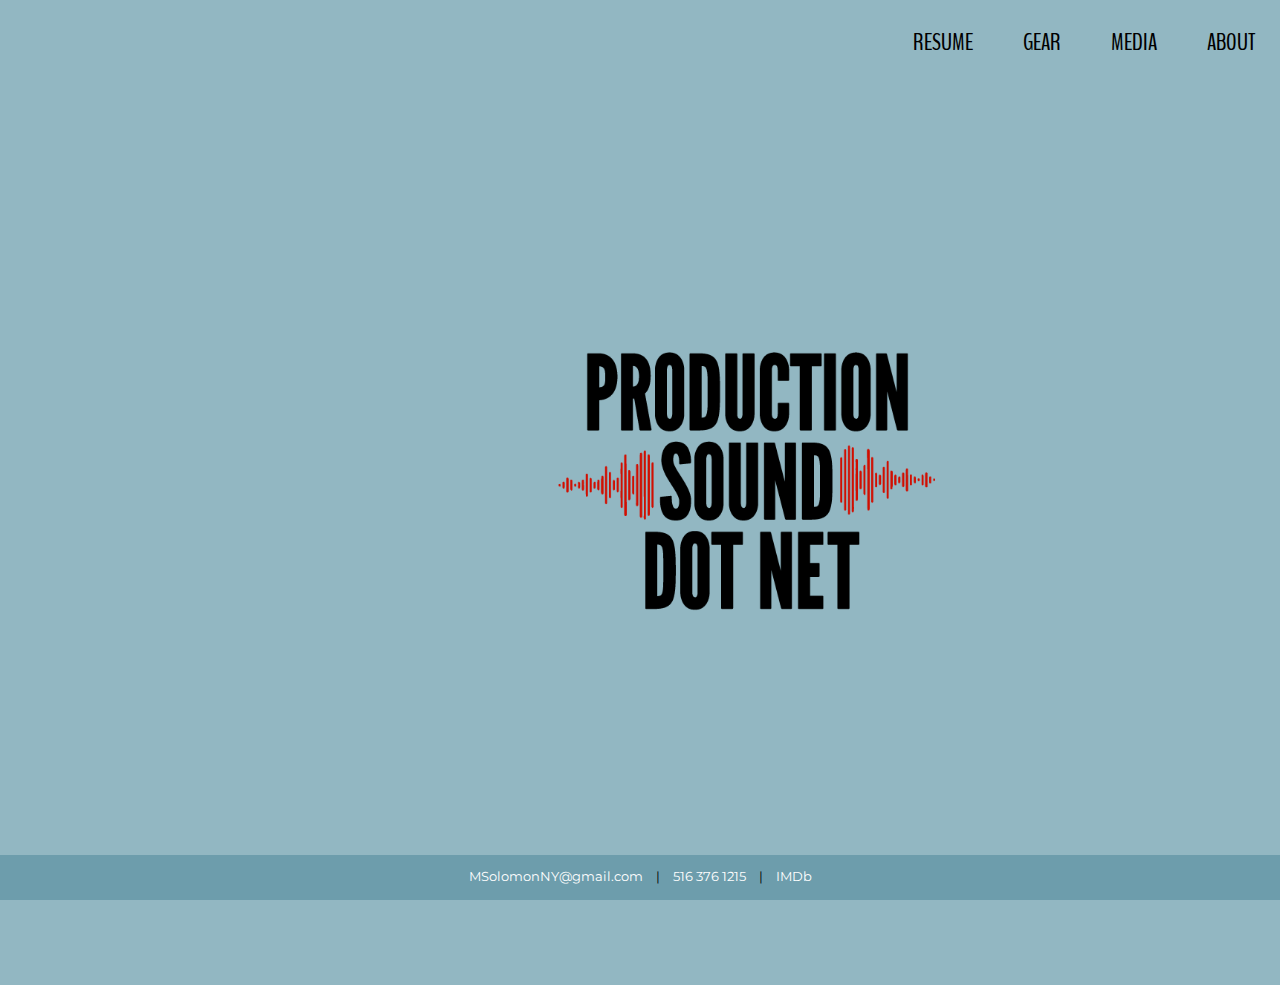
<file: index.html>
<html lang="en">
    <head>
        <meta charset="UTF-8">
        <meta name="viewport" content="width=device-width, initial-scale=1.0">
        <meta name="description" 
content="Sound Recordist serving NYC and beyond since 2008. Experienced in all genres from Documentary to Reality, Narrative to VR.">
        <meta property="og:title" content="Michael Solomon: NYC Sound Recordist" />
        <meta property="og:image" content="http://www.productionsound.net/images/PSDN_Logothumb-01.png" />
        <title>Michael Solomon: NYC Sound Recordist</title>
        <link href="../css/normalize.css" rel="stylesheet" />
        <link href="css/main.css" rel="stylesheet">
        <link href="https://fonts.googleapis.com/css2?family=BenchNine:wght@300;400;700&family=Montserrat&family=Open+Sans:wght@600&display=swap" rel="stylesheet">


      </head>
    <body>
        <header>
            <!-- <a href="../index.html" class="headerlogo"><img src="../images/PSDN_Logo.svg" height="80"></a> -->
            <nav class="active">
              <ul class="navul">
                <li><a class="navli" href="pages/resume.html">RESUME</a></li>  
                <li><a class="navli" href="pages/gear.html">GEAR</a></li>
                <li><a class="navli" href="pages/media.html">MEDIA</a></li>
                <li><a class="navli" href="pages/about.html">ABOUT</a></li>
              </ul>
            </nav>
              <div class="menumobileicon">
                <div class="container" onclick="myFunction(this)">
                  <div class="bar1"></div>
                  <div class="bar2"></div>
                  <div class="bar3"></div>
                </div>
              </div>
          </header>
          <div class="mainwrapper">
            <img class="mainlogo" src="images/PSDN_LogoMS_2-01.png">
        </div>
        <img class="mainlogoname" src="images/PSDN_LogoName.png">
    <footer>
        <a href="mailto:msolomonny@gmail.com">MSolomonNY@gmail.com</a>  |  
        <a href="tel:5163761215">516 376 1215</a>  |  
        <a href="https://www.imdb.com/name/nm3046076/">IMDb</a>
        </ul>
    </footer>
    <!--JS for mobile menu animation-->
    <script src="https://code.jquery.com/jquery-3.5.1.js"></script>
    <script type="text/javascript">
      $(document).ready(function(){
        $('.menumobileicon').click(function(){
          $('nav').toggleClass('active')
        })
      })
    </script>
    <script>
      function myFunction(x) {
        x.classList.toggle("change");
      }
      </script>
    </body>
</html>
</file>
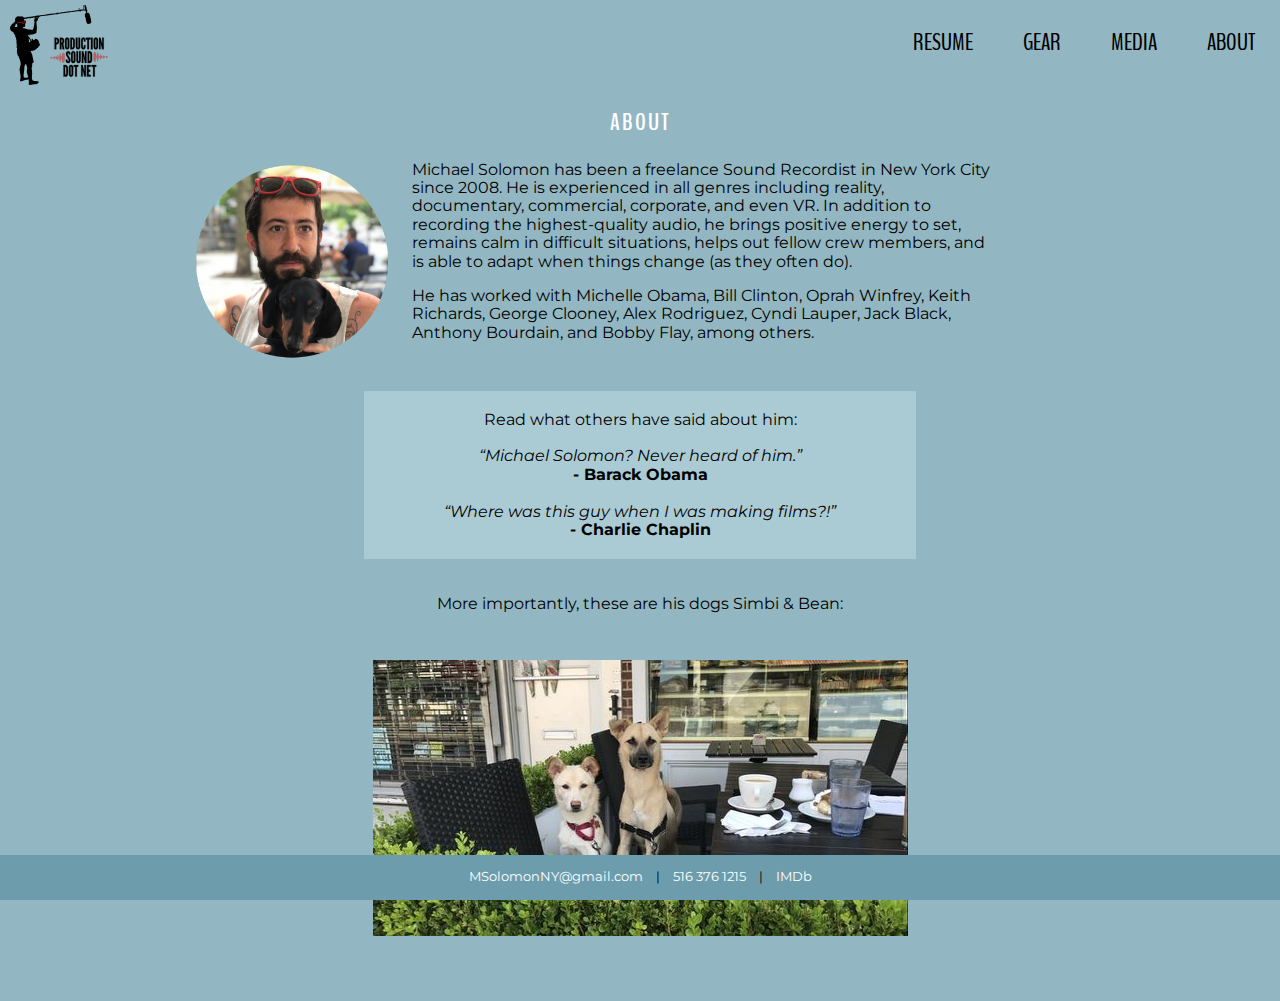
<file: pages/about.html>
<html lang="en">
    <head>
        <meta charset="UTF-8">
        <meta name="viewport" content="width=device-width, initial-scale=1.0">
        <title>Michael Solomon: NYC Sound Recordist</title>
        <link href="../css/normalize.css" rel="stylesheet" />
        <link href="../css/main.css" rel="stylesheet">
    <link href="https://fonts.googleapis.com/css2?family=BenchNine:wght@300;400;700&family=Montserrat&family=Open+Sans:wght@600&display=swap" rel="stylesheet">
      </head>
    <body>
      <header>
        <a href="../index.html" class="headerlogo"><img src="../images/PSDN_Logo.svg" height="80"></a>
        <nav class="active">
          <ul class="navul">
            <li><a class="navli" href="resume.html">RESUME</a></li>  
            <li><a class="navli" href="gear.html">GEAR</a></li>
            <li><a class="navli" href="media.html">MEDIA</a></li>
            <li><a class="navli" href="about.html">ABOUT</a></li>
          </ul>
        </nav>
          <div class="menumobileicon">
            <div class="container" onclick="myFunction(this)">
              <div class="bar1"></div>
              <div class="bar2"></div>
              <div class="bar3"></div>
            </div>
          </div>
      </header>
      <h3>ABOUT</h3>
      <div class="aboutwrapper">
        <img class="headshot" src="../images/ms/headshot-01.png" alt="photo of Michael Solomon">
          <p class="bio">Michael Solomon has been a freelance Sound Recordist in New York City since 2008. He is experienced in all genres including reality, documentary, commercial, corporate, and even VR. In addition to recording the highest-quality audio, he brings positive energy to set, remains calm in difficult situations, helps out fellow crew members, and is able to adapt when things change (as they often do).</p> 
          <p id="floatclear" class="bio">He has worked with Michelle Obama, Bill Clinton, Oprah Winfrey, Keith Richards, George Clooney, Alex Rodriguez, Cyndi Lauper, Jack Black, Anthony Bourdain, and Bobby Flay, among others.</p>
          </div>
          <p class="aboutquotes">Read what others have said about him:<br><br>
            <i><q>Michael Solomon? Never heard of him.</q> </i><br> 
            <strong>- Barack Obama</strong>
              <br><br>

            <i><q>Where was this guy when I was making films?!</q></i><br>
            <strong> - Charlie Chaplin</strong>
          </p>

          <p class="bio__dogs">More importantly, these are his dogs Simbi & Bean:</p>
          <img class="dogs" src="../images/img-0751.jpg" alt="Picture of Bean and Simbi">
        <footer>
          <a href="mailto:msolomonny@gmail.com">MSolomonNY@gmail.com</a>  |  
          <a href="tel:5163761215">516 376 1215</a>  |  
          <a href="https://www.imdb.com/name/nm3046076/">IMDb</a>
          </ul>
      </footer>
       <!--JS for mobile menu animation-->
    <script src="https://code.jquery.com/jquery-3.5.1.js"></script>
    <script type="text/javascript">
      $(document).ready(function(){
        $('.menumobileicon').click(function(){
          $('nav').toggleClass('active')
        })
      })
    </script>
    <script>
      function myFunction(x) {
        x.classList.toggle("change");
      }
      </script>
    </body>
</html>
</file>
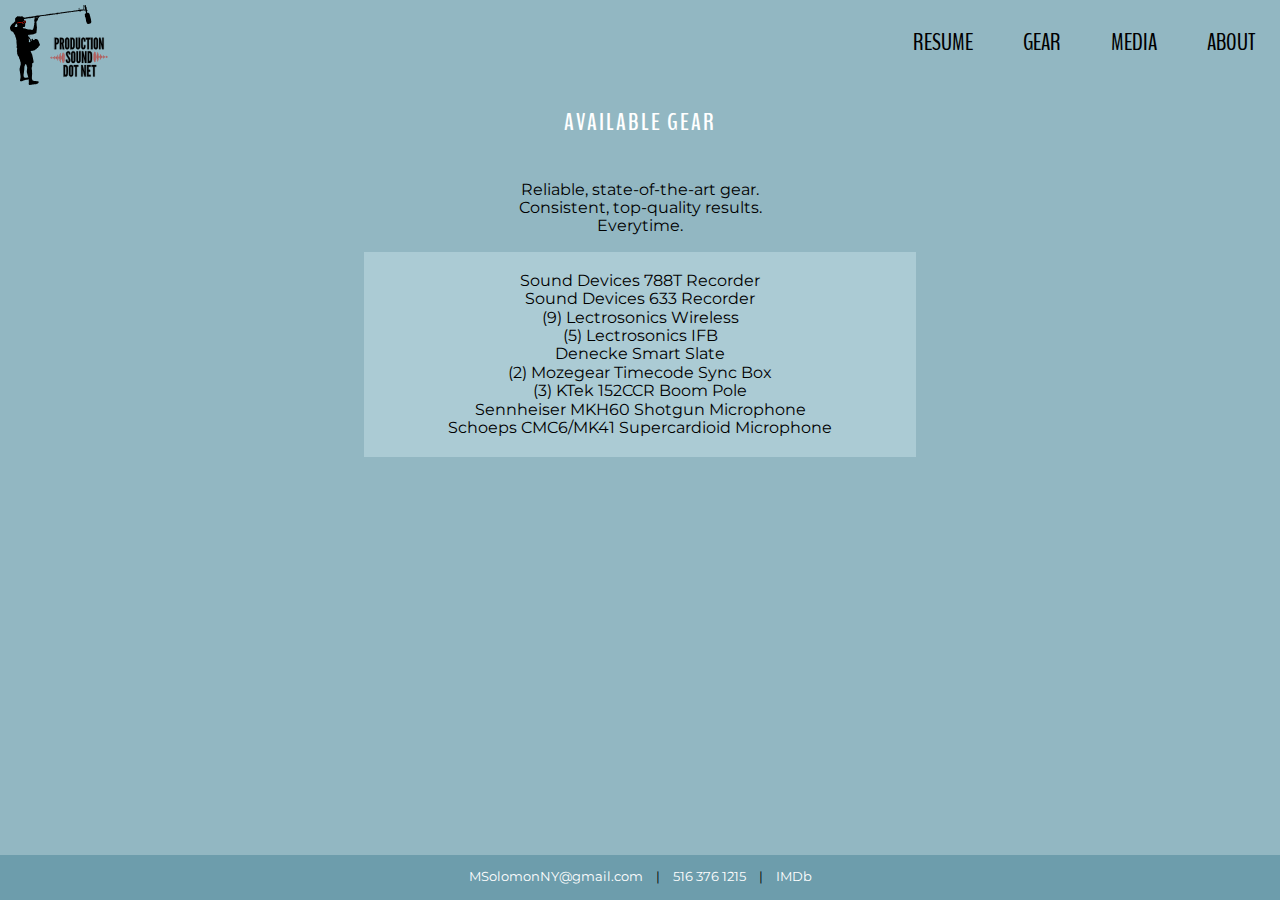
<file: pages/gear.html>
<html lang="en">
    <head>
        <meta charset="UTF-8">
        <meta name="viewport" content="width=device-width, initial-scale=1.0">
        <title>Michael Solomon: NYC Sound Recordist</title>
        <link href="../css/normalize.css" rel="stylesheet" />
        <link href="../css/main.css" rel="stylesheet">
    <link href="https://fonts.googleapis.com/css2?family=BenchNine:wght@300;400;700&family=Montserrat&family=Open+Sans:wght@600&display=swap" rel="stylesheet">
      </head>
    <body>
      <header>
        <a href="../index.html" class="headerlogo"><img src="../images/PSDN_Logo.svg" height="80"></a>
        <nav class="active">
          <ul class="navul">
            <li><a class="navli" href="resume.html">RESUME</a></li>  
            <li><a class="navli" href="gear.html">GEAR</a></li>
            <li><a class="navli" href="media.html">MEDIA</a></li>
            <li><a class="navli" href="about.html">ABOUT</a></li>
          </ul>
        </nav>
          <div class="menumobileicon">
            <div class="container" onclick="myFunction(this)">
              <div class="bar1"></div>
              <div class="bar2"></div>
              <div class="bar3"></div>
            </div>
          </div>
      </header>

      <h3>AVAILABLE GEAR</h3>
      <p class="gearblurb">Reliable, state-of-the-art gear. <br>Consistent, top-quality results. <br>
      Everytime.</p>

      <ul class="gearlist">
        <li>Sound Devices 788T Recorder </li>
        <li>Sound Devices 633 Recorder</li>
        <li>(9) Lectrosonics Wireless</li>
        <li>(5) Lectrosonics IFB</li>
        <li>Denecke Smart Slate</li>
        <li>(2) Mozegear Timecode Sync Box </li>
        <li>(3) KTek 152CCR Boom Pole</li>
        <li>Sennheiser MKH60 Shotgun Microphone</li>
        <li>Schoeps CMC6/MK41 Supercardioid Microphone</li>
      </ul>
      
      <footer>
        <a href="mailto:msolomonny@gmail.com">MSolomonNY@gmail.com</a>  |  
        <a href="tel:5163761215">516 376 1215</a>  |  
        <a href="https://www.imdb.com/name/nm3046076/">IMDb</a>
        </ul>
    </footer>

    <!--JS for mobile menu animation-->
    <script src="https://code.jquery.com/jquery-3.5.1.js"></script>
    <script type="text/javascript">
      $(document).ready(function(){
        $('.menumobileicon').click(function(){
          $('nav').toggleClass('active')
        })
      })
    </script>
    <script>
      function myFunction(x) {
        x.classList.toggle("change");
      }
      </script>
    </body>
</html>
</file>
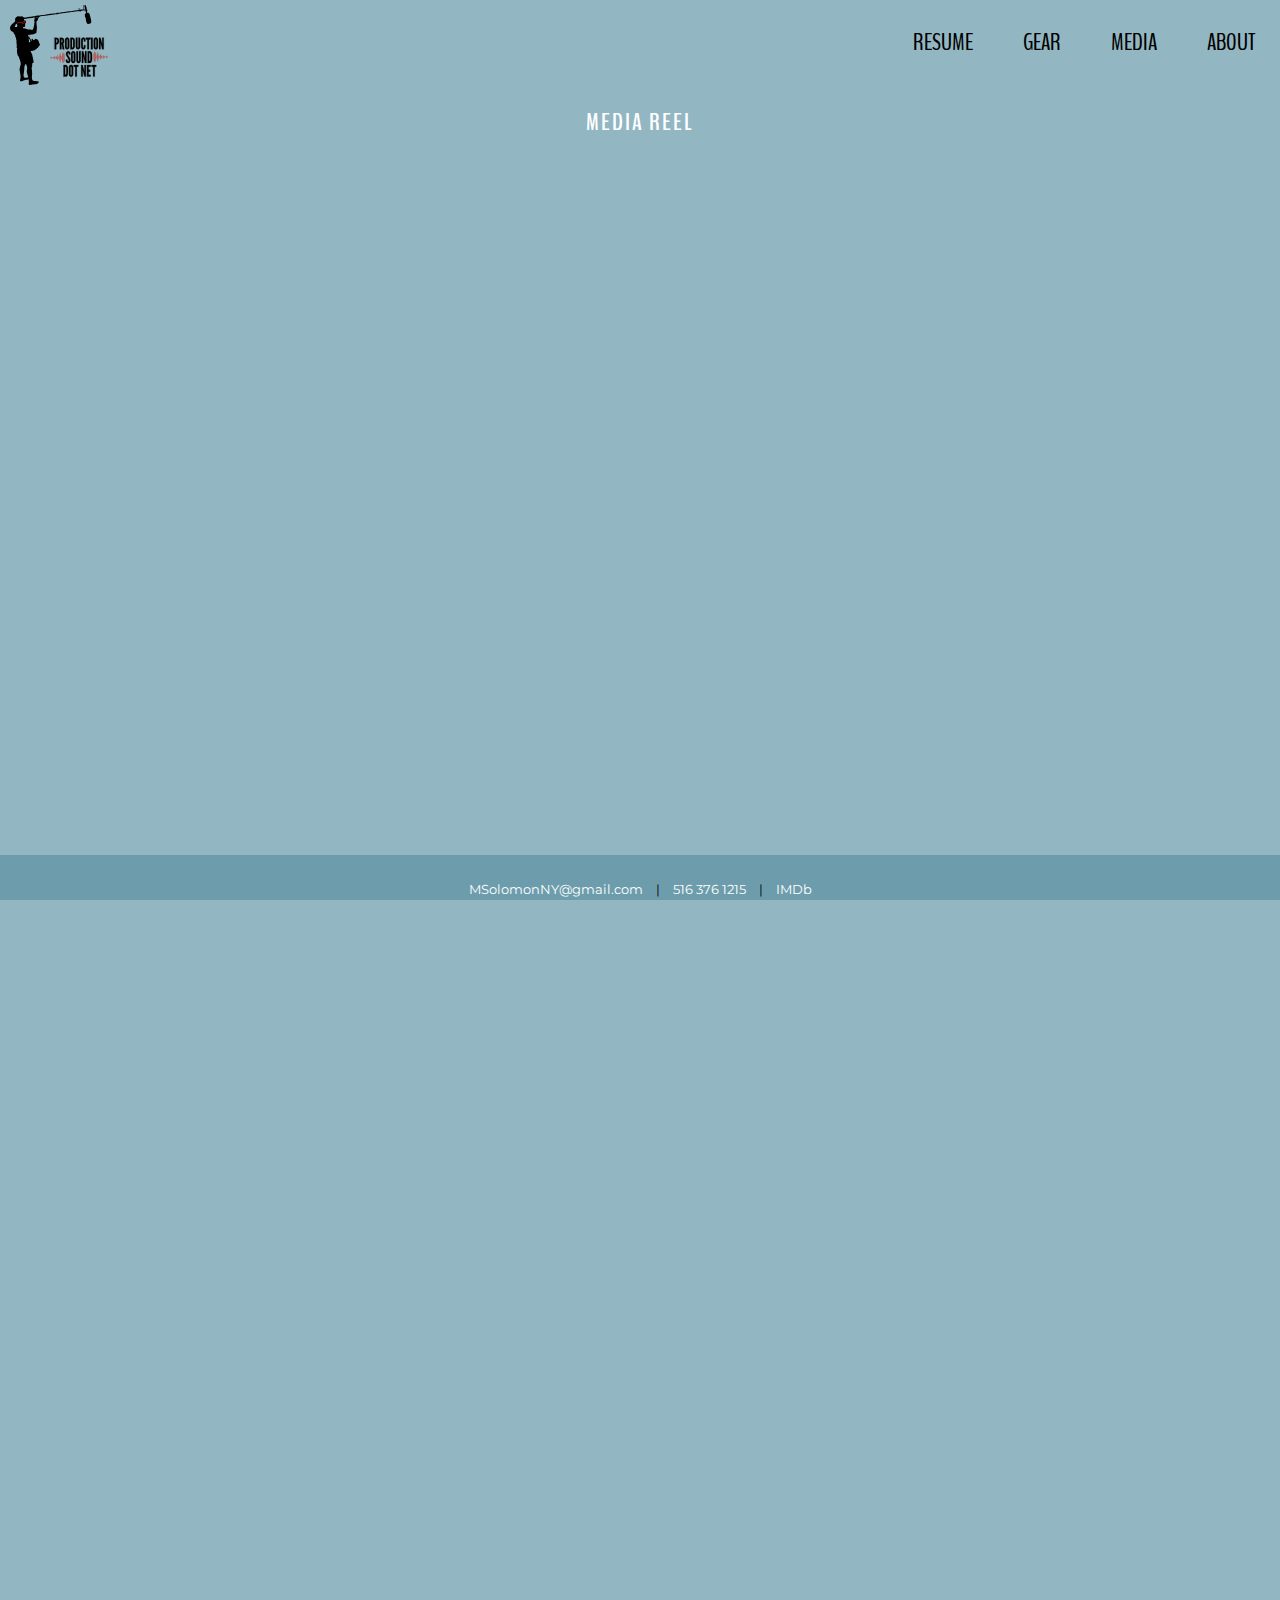
<file: pages/media.html>
<html lang="en">
    <head>
        <meta charset="UTF-8">
        <meta name="viewport" content="width=device-width, initial-scale=1.0">
        <title>Michael Solomon: NYC Sound Recordist</title>
        <link href="../css/normalize.css" rel="stylesheet" />
        <link href="../css/main.css" rel="stylesheet">
    <link href="https://fonts.googleapis.com/css2?family=BenchNine:wght@300;400;700&family=Montserrat&family=Open+Sans:wght@600&display=swap" rel="stylesheet">
      </head>
    <body>
      <header>
        <a href="../index.html" class="headerlogo"><img src="../images/PSDN_Logo.svg" height="80"></a>
        <nav class="active">
          <ul class="navul">
            <li><a class="navli" href="resume.html">RESUME</a></li>  
            <li><a class="navli" href="gear.html">GEAR</a></li>
            <li><a class="navli" href="media.html">MEDIA</a></li>
            <li><a class="navli" href="about.html">ABOUT</a></li>
          </ul>
        </nav>
          <div class="menumobileicon">
            <div class="container" onclick="myFunction(this)">
              <div class="bar1"></div>
              <div class="bar2"></div>
              <div class="bar3"></div>
            </div>
          </div>
      </header>

      <article>
        <h3>MEDIA REEL</h3>

        <!--LINKED IN-->
        <iframe src="https://player.vimeo.com/video/430840799" width="640" height="360" frameborder="0" allow="autoplay; fullscreen" allowfullscreen></iframe>

        <!--Oprah's Next Chapter-->
        <iframe src="https://player.vimeo.com/video/84927962" width="640" height="360" frameborder="0" allow="autoplay; fullscreen" allowfullscreen></iframe>

        <!--Indigo-->
        <iframe src="https://player.vimeo.com/video/430840661" width="640" height="361" frameborder="0" allow="autoplay; fullscreen" allowfullscreen></iframe>

        <!--Jimmy Fallon-->
        <iframe title="vimeo-player" src="https://player.vimeo.com/video/430843079" width="640" height="359" frameborder="0" allowfullscreen></iframe>

         <!--Listerine-->
        <iframe src="https://player.vimeo.com/video/430840262" width="640" height="360" frameborder="0" allow="autoplay; fullscreen" allowfullscreen></iframe>

         <!--Brian Cranston-->
        <iframe title="vimeo-player" src="https://player.vimeo.com/video/431061306" width="640" height="359" frameborder="0" allowfullscreen></iframe>

         <!--Jimmy Buffet-->
        <iframe src="https://player.vimeo.com/video/294423313" width="640" height="360" frameborder="0" allow="autoplay; fullscreen" allowfullscreen></iframe>

         <!--Esquire-->
        <iframe src="https://player.vimeo.com/video/113172137" width="640" height="360" frameborder="0" allow="autoplay; fullscreen" allowfullscreen></iframe>

         <!--Miley Cyrus-->
        <iframe src="https://player.vimeo.com/video/113170623" width="640" height="360" frameborder="0" allow="autoplay; fullscreen" allowfullscreen></iframe>

         <!--Million Dollar Critic-->
        <iframe src="https://player.vimeo.com/video/111907710" width="640" height="360" frameborder="0" allow="autoplay; fullscreen" allowfullscreen></iframe>

         <!--30 years of work-->
        <iframe src="https://player.vimeo.com/video/111907378" width="640" height="360" frameborder="0" allow="autoplay; fullscreen" allowfullscreen></iframe>

         <!--Lord and Taylor-->
        <iframe src="https://player.vimeo.com/video/111904515" width="640" height="360" frameborder="0" allow="autoplay; fullscreen" allowfullscreen></iframe>

         <!--Years of Living Dangerously-->
        <iframe src="https://player.vimeo.com/video/84926389" width="640" height="360" frameborder="0" allow="autoplay; fullscreen" allowfullscreen></iframe>

         <!--Cyndi Lauper-->
        <iframe src="https://player.vimeo.com/video/84976027" width="640" height="360" frameborder="0" allow="autoplay; fullscreen" allowfullscreen></iframe>

         <!--Impractical Jokers-->
        <iframe src="https://player.vimeo.com/video/84974294" width="640" height="427" frameborder="0" allow="autoplay; fullscreen" allowfullscreen></iframe>


      </article>
      
      <footer>
        <p><a href="mailto:msolomonny@gmail.com">MSolomonNY@gmail.com</a>  |  
        <a href="tel:5163761215">516 376 1215</a>  |  
        <a href="https://www.imdb.com/name/nm3046076/">IMDb</a></p>
        </ul>
    </footer>
    <!--JS for mobile menu animation-->
    <script src="https://code.jquery.com/jquery-3.5.1.js"></script>
    <script type="text/javascript">
      $(document).ready(function(){
        $('.menumobileicon').click(function(){
          $('nav').toggleClass('active')
        })
      })
    </script>
    <script>
      function myFunction(x) {
        x.classList.toggle("change");
      }
      </script>
    </body>
</html>
</file>
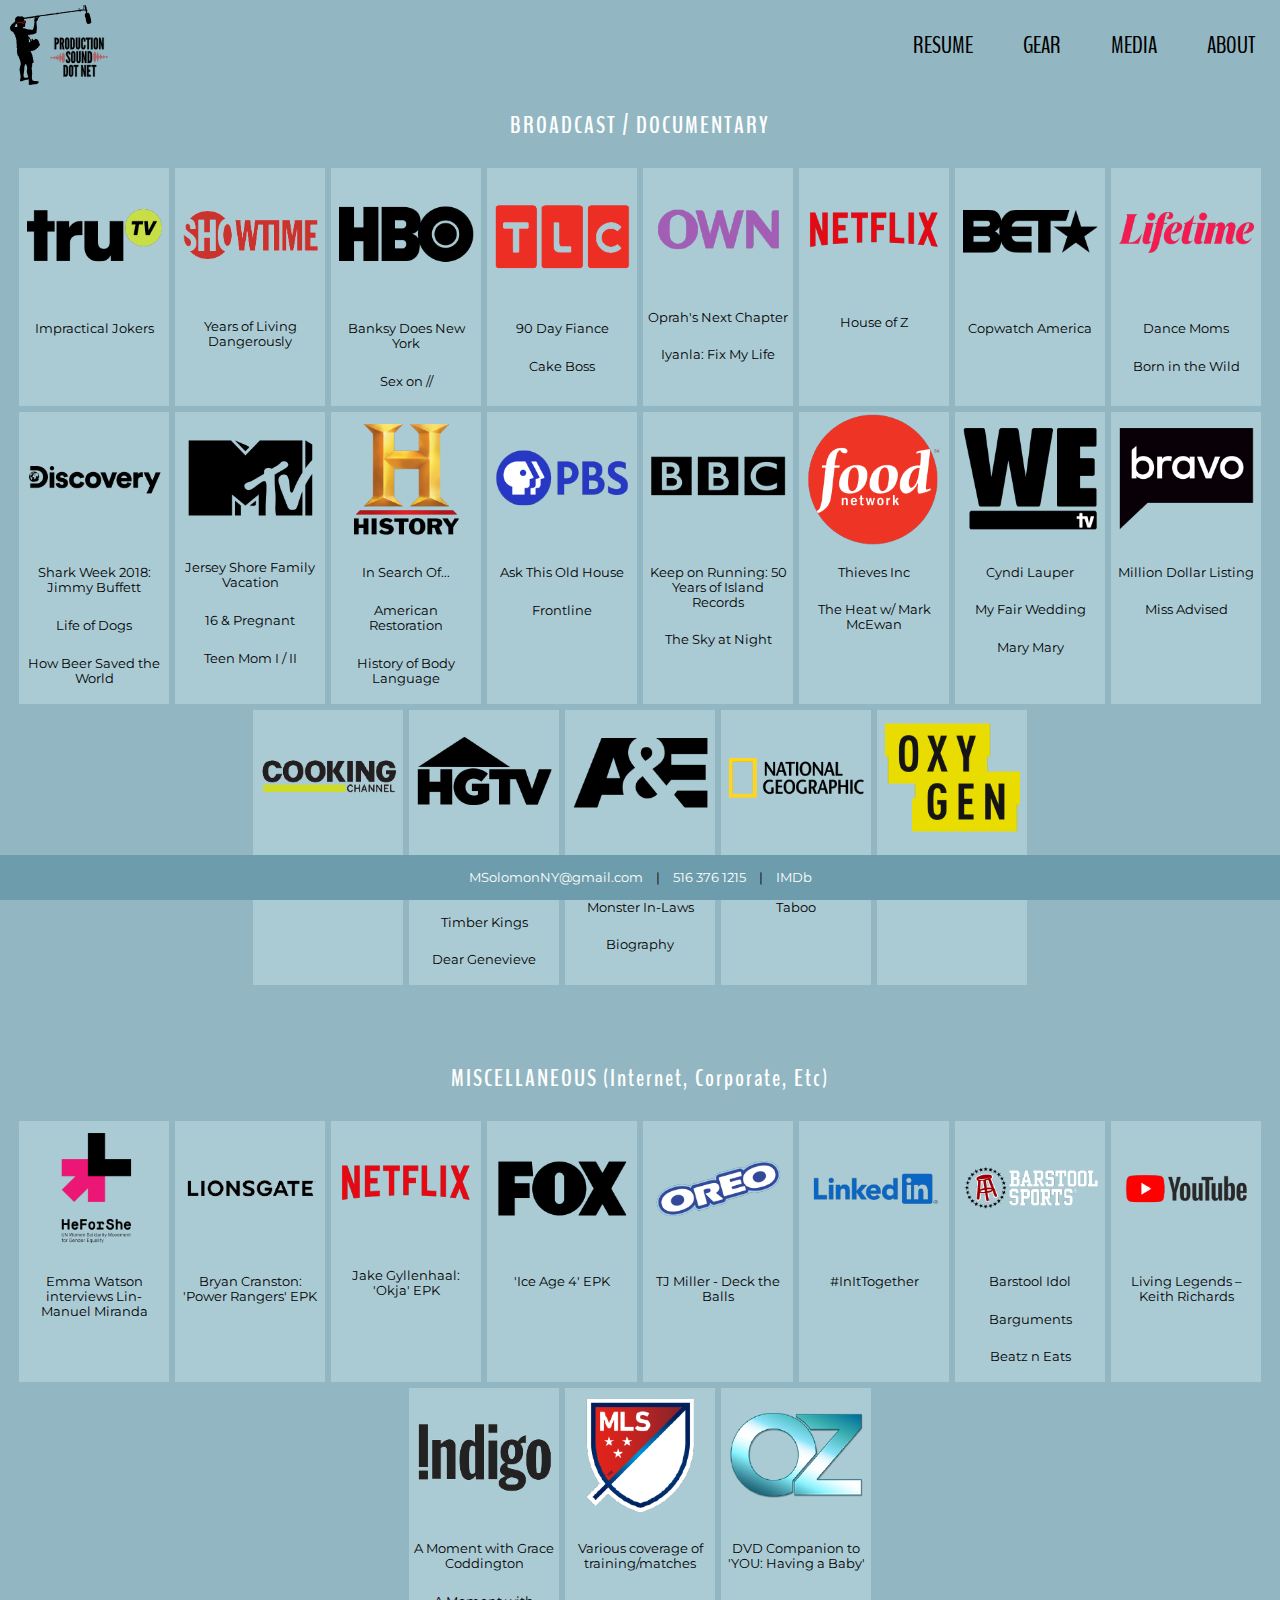
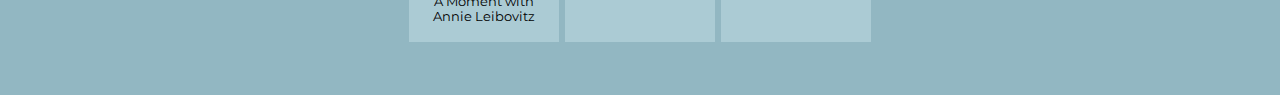
<file: pages/resume.html>
<html lang="en">
  <head>
    <meta charset="UTF-8">
    <meta name="viewport" content="width=device-width, initial-scale=1.0">
    <title>Michael Solomon: NYC Sound Recordist</title>
    <link href="../css/main.css" rel="stylesheet">
    <link href="https://fonts.googleapis.com/css2?family=BenchNine:wght@300;400;700&family=Montserrat&family=Open+Sans:wght@600&display=swap" rel="stylesheet">


  </head>
    <body>
      <header>
        <a href="../index.html" class="headerlogo"><img src="../images/PSDN_Logo.svg" height="80"></a>
        <nav class="active">
          <ul class="navul">
            <li><a class="navli" href="resume.html">RESUME</a></li>  
            <li><a class="navli" href="gear.html">GEAR</a></li>
            <li><a class="navli" href="media.html">MEDIA</a></li>
            <li><a class="navli" href="about.html">ABOUT</a></li>
          </ul>
        </nav>
          <div class="menumobileicon">
            <div class="container" onclick="myFunction(this)">
              <div class="bar1"></div>
              <div class="bar2"></div>
              <div class="bar3"></div>
            </div>
          </div>
      </header>
      
    <h3>BROADCAST / DOCUMENTARY</h3>
    <section>
      <div class="jobcard">
        <div class="showlogowrapper">
          <img class="clientlogo" src="../images/clientlogos/trutv.png" alt="truTV">
        </div>
        <div class="shownamewrapper">
          <p class="clientshow">Impractical Jokers</p>
        </div>
      </div>

      <div class="jobcard">
        <div class="showlogowrapper">
          <img class="clientlogo" src="../images/clientlogos/SHO.png" alt="Showtime">
        </div>
        <div class="shownamewrapper">
          <p class="clientshow">Years of Living Dangerously</p>
        </div>
      </div>

      <div class="jobcard">
        <div class="showlogowrapper">
          <img class="clientlogo" src="../images/clientlogos/HBO.png" alt="HBO">
        </div>
        <div class="shownamewrapper">
          <p class="clientshow">Banksy Does New York</p>
          <p class="clientshow">Sex on //</p>
        </div>
      </div>

      <div class="jobcard">
        <div class="showlogowrapper">
          <img class="clientlogo" src="../images/clientlogos/TLC.png" alt="TLC">
        </div>
        <div class="shownamewrapper">
          <p class="clientshow">90 Day Fiance</p>
          <p class="clientshow">Cake Boss</p>
        </div>
      </div>

      <div class="jobcard">
        <div class="showlogowrapper">
          <img class="clientlogo" src="../images/clientlogos/OWN.png" alt="OWN">
        </div>
        <div class="shownamewrapper">
          <p class="clientshow">Oprah's Next Chapter</p>
          <p class="clientshow">Iyanla: Fix My Life</p>
        </div>
      </div>

      <div class="jobcard">
       <div class="showlogowrapper">
          <img class="clientlogo" src="../images/clientlogos/NFLX.png" alt="Netflix">
       </div>
        <div class="shownamewrapper">
          <p class="clientshow">House of Z</p>
        </div>
      </div>

      <div class="jobcard">
        <div class="showlogowrapper">
          <img class="clientlogo" src="../images/clientlogos/BET.png" alt="BET">
        </div>
        <div class="shownamewrapper">
          <p class="clientshow">Copwatch America</p>
        </div>
      </div>

      <div class="jobcard">
        <div class="showlogowrapper">
          <img class="clientlogo" src="../images/clientlogos/LFT.png" alt="Lifetime">
        </div>
        <div class="shownamewrapper">
          <p class="clientshow">Dance Moms</p>
          <p class="clientshow">Born in the Wild</p>
        </div>
      </div>

      <div class="jobcard">
        <div class="showlogowrapper">
          <img class="clientlogo" src="../images/clientlogos/DSC2.png" alt="Discovery">
        </div>
        <div class="shownamewrapper">
          <p class="clientshow">Shark Week 2018: Jimmy Buffett</p>
          <p class="clientshow">Life of Dogs</p>
          <p class="clientshow">How Beer Saved the World</p>
        </div>
      </div>

      <div class="jobcard">
        <div class="showlogowrapper">
          <img class="clientlogo" src="../images/clientlogos/MTV2.png" alt="MTV">
        </div>
        <div class="shownamewrapper">
          <p class="clientshow">Jersey Shore Family Vacation</p>
          <p class="clientshow">16 & Pregnant</p>
          <p class="clientshow">Teen Mom I / II</p>
        </div>
      </div>

      <div class="jobcard">
        <div class="showlogowrapper">
          <img class="clientlogo" src="../images/clientlogos/HIS2.png" alt="History">
        </div>
          <div class="shownamewrapper">
            <p class="clientshow">In Search Of...</p>
            <p class="clientshow">American Restoration</p>
            <p class="clientshow">History of Body Language</p>
          </div>
      </div>

      <div class="jobcard">
        <div class="showlogowrapper">
          <img class="clientlogo" src="../images/clientlogos/PBS2.png" alt="PBS">
        </div>
        <div class="shownamewrapper">
          <p class="clientshow">Ask This Old House</p>
          <p class="clientshow">Frontline</p>
        </div>
      </div>

      <div class="jobcard">
        <div class="showlogowrapper">
          <img class="clientlogo" src="../images/clientlogos/bbc2.png" alt="PBS / BBC">
        </div>
        <div class="shownamewrapper">
          <p class="clientshow">Keep on Running: 50 Years of Island Records</p>
          <p class="clientshow">The Sky at Night</p>
        </div>
      </div>

      <div class="jobcard">
        <div class="showlogowrapper">
          <img class="clientlogo" src="../images/clientlogos/FOOD2.png" alt="Food Network">
        </div>
        <div class="shownamewrapper">
          <p class="clientshow">Thieves Inc</p>
          <p class="clientshow">The Heat w/ Mark McEwan</p>
        </div>
      </div>

      <div class="jobcard">
        <div class="showlogowrapper">
          <img class="clientlogo" src="../images/clientlogos/WETV2.png" alt="WE tv">
        </div>
        <div class="shownamewrapper">
          <p class="clientshow">Cyndi Lauper</p>
          <p class="clientshow">My Fair Wedding</p>
          <p class="clientshow">Mary Mary</p>
        </div>
      </div>

      <div class="jobcard">
        <div class="showlogowrapper">
          <img class="clientlogo" src="../images/clientlogos/BRAVO2.png" alt="Bravo">
        </div>
        <div class="shownamewrapper">
          <p class="clientshow">Million Dollar Listing</p>
          <p class="clientshow">Miss Advised</p>
        </div>
      </div>

      <div class="jobcard">
        <div class="showlogowrapper">
          <img class="clientlogo" src="../images/clientlogos/COOK2.png" alt="Cooking Channel">
        </div>
        <div class="shownamewrapper">
          <p class="clientshow">Extra Virgin</p>
        </div>
      </div>

      <div class="jobcard">
        <div class="showlogowrapper">
          <img class="clientlogo" src="../images/clientlogos/HGTV2.png" alt="HGTV">
        </div>
        <div class="shownamewrapper">
          <p class="clientshow">House Hunters International</p>
          <p class="clientshow">Timber Kings</p>
          <p class="clientshow">Dear Genevieve</p>
        </div>
      </div>

      <div class="jobcard">
        <div class="showlogowrapper">
          <img class="clientlogo" src="../images/clientlogos/AE2.png" alt="A&E">
        </div>
        <div class="shownamewrapper">
          <p class="clientshow">After the First 48</p>
          <p class="clientshow">Monster In-Laws</p>
          <p class="clientshow">Biography</p>
        </div>
      </div>

      <div class="jobcard">
        <div class="showlogowrapper">
          <img class="clientlogo" src="../images/clientlogos/NATGEO.png" alt="NetGeo">
        </div>
        <div class="shownamewrapper">
          <p class="clientshow">Man vs. Shark</p>
          <p class="clientshow">Taboo</p>
        </div>
      </div>

      <div class="jobcard">
        <div class="showlogowrapper">
          <img class="clientlogo" src="../images/clientlogos/OXY.png" alt="Oxygen">
        </div>
        <div class="shownamewrapper">
          <p class="clientshow">Snapped</p>
        </div>
      </div>

    </section>
    <h3>MISCELLANEOUS (Internet, Corporate, Etc)</h3>
    <section>
      <div class="jobcard">
        <div class="showlogowrapper">
          <img class="clientlogo" src="../images/clientlogos/HE4SHE.png" alt="He For She">
        </div>
        <div class="shownamewrapper">
          <p class="clientshow">Emma Watson interviews Lin-Manuel Miranda</p>
        </div>
      </div>

      <div class="jobcard">
        <div class="showlogowrapper">
          <img class="clientlogo" src="../images/clientlogos/LION.png" alt="LionsGate">
        </div>
        <div class="shownamewrapper">
          <p class="clientshow">Bryan Cranston: 'Power Rangers' EPK</p>
        </div>
      </div>

      <div class="jobcard">
        <div class="showlogowrapper">
          <img class="clientlogo" src="../images/clientlogos/NFLX.png" alt="Netflix">
        </div>
        <div class="shownamewrapper">
          <p class="clientshow">Jake Gyllenhaal: 'Okja' EPK</p>
        </div>
      </div>

      <div class="jobcard">
        <div class="showlogowrapper">
          <img class="clientlogo" src="../images/clientlogos/FOX.png" alt="Fox">
        </div>
        <div class="shownamewrapper">
          <p class="clientshow">'Ice Age 4' EPK</p>
        </div>
      </div>

      <div class="jobcard">
        <div class="showlogowrapper">
          <img class="clientlogo" src="../images/clientlogos/OREO.png" alt="Oreo">
        </div>
        <div class="shownamewrapper">
          <p class="clientshow">TJ Miller - Deck the Balls</p>
        </div>
      </div>

      <div class="jobcard">
        <div class="showlogowrapper">
          <img class="clientlogo" src="../images/clientlogos/LINKEDIN.png" alt="Linkedin">
        </div>
        <div class="shownamewrapper">
          <p class="clientshow">#InItTogether</p>
        </div>
      </div>

      <div class="jobcard">
        <div class="showlogowrapper">
          <img class="clientlogo" src="../images/clientlogos/BS.png" alt="Barstool Sports">
        </div>
        <div class="shownamewrapper">
          <p class="clientshow">Barstool Idol</p>
          <p class="clientshow">Barguments</p>
          <p class="clientshow">Beatz n Eats</p>
        </div>
      </div>

      <div class="jobcard">
        <div class="showlogowrapper">
          <img class="clientlogo" src="../images/clientlogos/YOUTUBE.png" alt="YouTube">
        </div>
        <div class="shownamewrapper">
          <p class="clientshow">Living Legends – Keith Richards</p>
        </div>
      </div>

      <div class="jobcard">
        <div class="showlogowrapper">
          <img class="clientlogo" src="../images/clientlogos/INDIGO.png" alt="Indigo Books">
        </div>
        <div class="shownamewrapper">
          <p class="clientshow">A Moment with Grace Coddington</p>
          <p class="clientshow">A Moment with Annie Leibovitz</p>
        </div>
      </div>

      <div class="jobcard">
        <div class="showlogowrapper">
          <img class="clientlogo" src="../images/clientlogos/MLS-01-01-01.png" alt="MLS Insider">
        </div>
        <div class="shownamewrapper">
          <p class="clientshow">Various coverage of training/matches</p>
        </div>
      </div>

      <div class="jobcard">
        <div class="showlogowrapper">
          <img class="clientlogo" src="../images/clientlogos/OZ.png" alt="Doctor Oz">
        </div>
        <div class="shownamewrapper">
          <p class="clientshow">DVD Companion to 'YOU: Having a Baby'</p>
        </div>
      </div>

    </section>
      <footer>
        <a href="mailto:msolomonny@gmail.com">MSolomonNY@gmail.com</a>  |  
        <a href="tel:5163761215">516 376 1215</a>  |  
        <a href="https://www.imdb.com/name/nm3046076/">IMDb</a>
        </ul>
    </footer>

    <!--JS for mobile menu animation-->
    <script src="https://code.jquery.com/jquery-3.5.1.js"></script>
    <script type="text/javascript">
      $(document).ready(function(){
        $('.menumobileicon').click(function(){
          $('nav').toggleClass('active')
        })
      })
    </script>
    <script>
      function myFunction(x) {
        x.classList.toggle("change");
      }
      </script>
    </body>
</html>
</file>
<file: css/main.css>
body {
    background: #92b7c2;
    margin: 0;
    overflow-x: hidden;

}
h3, h4 {
    font-family: 'BenchNine', sans-serif;
    text-align: center;
    color: white;
    font-size: 150%;
}
h3 {
    letter-spacing: 2px;
    display: block;
}
p {
    font-family: 'Montserrat', sans-serif;

}

.mainwrapper {
    position: relative;
    overflow: hidden;
    z-index: -1;
    width: 100%;
    height: 100%; 
}
.mainlogo {
    position: absolute;
    left: -100%;
    max-width: 90%;
    height: auto;
    -webkit-animation: slide 0.5s forwards;
    -webkit-animation-delay: 2s;
    animation: slide 0.5s forwards;
    animation-delay: .5s;
    padding-left: 20px;

}
@-webkit-keyframes slide {
  100% { left: 0; }
}

@keyframes slide {
  100% { left: 0; }
}
.mainlogoname {
  max-width: 58%;
  height: auto;
  position: absolute;
  top: 30px;
  left: 18%;
  float: left;
  z-index: -1;
}
a img {
  max-width: 100%;
}

/****** NAV LINK STYLE *******/
header {
    box-sizing: border-box;
    position: sticky;
    width: 100%;
    height: 85px;
    top: 0;
    background: #92b7c2;
    padding-top: 5px;
}
.headerlogo {
  float: left;
  padding-left: 10px;
  padding-bottom: 5px;
}
header nav {
    float: right;
    font-family: 'BenchNine', sans-serif;
    font-weight: 400;
    font-style: normal;
    color: black;
    font-size: 150%;
}
header nav ul {
  list-style-type: none;
  display: flex;
}
header nav ul li {
  margin: 0 25px;
}

a {
    color: #000;
    text-decoration: none;
}
a:hover {
    border-bottom: solid red 2px;
}

/****** GEAR PAGE STYLE *******/
.gearblurb {
  padding-top: 20px;
  text-align: center;

  width: 40%;
  margin-left: auto;
  margin-right: auto;
}
.gearlist {
  width: 20%;
  margin-left: auto;
  margin-right: auto;
  background: #abcbd4;
}
/****** RESUME PAGE STYLE *******/
section {
    display: flex;
    flex-wrap: wrap;
    justify-content: center;
    align-content: center;
    padding-bottom: 50px;
}
.jobcard {
    display: flex;
    flex-direction: column;
    background:  #abcbd4;
    margin: 3px;
    width: 150px;
    justify-content: flex-start;
    align-items: center;
}
.showlogowrapper {
    height: auto;
    align-self: flex-start;
    justify-content: center;
    align-items: center;
}
.shownamewrapper{
    height: auto;
    align-items: center;
}
.clientlogo {
    width: 90%;
    height: auto;
    display: block;
    margin-left: auto;
    margin-right: auto;
    object-fit: scale-down;

}
.clientshow {
    font-size: 80%;
    text-align: center;
    padding: 5px;;

}
/****** ABOUT PAGE STYLE *******/
.bio {
    padding-left: 80px;
    padding-right: 80px;
    margin-left: 10%;
    margin-right: 10%;
    /* border: greenyellow solid 1px; */

}
.aboutquotes, .gearlist, .bio__dogs {
  margin-left: auto;
  margin-right: auto;
  width: 40%;
  background: #abcbd4;
  padding: 20px;
  font-family: 'Montserrat', sans-serif;
  list-style-type: none;
  text-align: center;
}
.bio__dogs {
  margin-left: auto;
  margin-right: auto;
  background: none;
  text-align: center;
}

.dogs {
  display: block;
  padding: 10px 0px;
  margin-left: auto;
  margin-right: auto;
  margin-bottom: 55px;
}
.names {
  text-align: start;
}
.aboutwrapper {
  margin-left: 15%;
  margin-right: 8%;
}
.aboutquotes {
  clear: both;
}
.headshot {
  float: left;
  height: 200px;
  margin: 0 auto;
  padding-right: 20px;
  padding-bottom: 30px;
}

/****** MEDIA PAGE STYLE *******/
iframe {
  display: block;
  padding: 10px 0px;
  margin: 0 auto;

}
/****** FOOTER GLOBAL STYLE *******/
footer {
    position: fixed;
    width: 100%;
    bottom: 0;
    font-size: 80%;
    text-align: center;
    height: 30px;
    padding-top: 15px;
    background: #6d9dac;
    font-family: 'Montserrat', sans-serif;
}
footer a {
  color: white;
  padding: 10px
}
/****** MOBILE NAV STYLE *******/
.menumobileicon {
  padding: 4px;
  height: 40px;
  width: 40px;
  align-content: center;
  float: right;
  display: none;
}
.container {
  display: inline-block;
  cursor: pointer;
}

.bar1, .bar2, .bar3 {
  width: 35px;
  height: 5px;
  background-color: rgb(247, 17, 17);
  margin: 6px 0;
  transition: 0.4s;
}
.change .bar1 {
  -webkit-transform: rotate(-45deg) translate(-8px, 8px);
  transform: rotate(-45deg) translate(-8px, 8px);
}

.change .bar2 {opacity: 0;}

.change .bar3 {
  -webkit-transform: rotate(45deg) translate(-8px, -8px);
  transform: rotate(45deg) translate(-8px, -8px);
}
@media (max-width: 767px) {
  header {
    box-sizing: border-box;
    padding-top: 10px;
  }
  .menumobileicon {
    display: block;
    padding-right: 20px;
    cursor: pointer;
  }
  header nav{
    position: absolute;
    width: 90%;
    height: calc(100vh - 50px);
    background: rgb(201, 238, 247);
    text-align: center;
    top: 50px;
    left: 0;
    transition: 0.5s;
  }
  header nav.active {
    position: absolute;
    width: 100%;
    height: calc(100vh - 50px);
    background: rgb(201, 238, 247);
    text-align: center;
    top: 50px;
    left: -110%;
    transition: 0.5s;

  }
  header nav ul {
    display: flex;
    flex-direction: column;

  }
  header nav ul li {
    padding-top: 5px;
    padding-bottom: 5px;

  }
  header nav ul li a {
    padding: 2px;
    margin: 6px;
    border-bottom: 2px solid rgba(0,0,0,.2);

  }
 .gearlist, .gearblurb, .bio, .dogs {
    width: 80%;
    margin-left: auto;
    margin-right: auto;
    padding-left: 1px;
    padding-right: 1px;
  }
  .aboutquotes {  
    margin-left: auto;
    margin-right: auto;
    width: 70%;
    background: #abcbd4;
    text-align: center;
  }
  body p {
    font-size: 80%;
  }
  footer {
    width: 100%;
    position: fixed;
    bottom: 0;
    text-align: center;
    height: 30px;
    padding-top: 15px;
    background: #6d9dac;
    font-family: 'Montserrat', sans-serif;;
  }
  iframe {
    width: 90%;
  }
  .dogs {
    margin-bottom: 55px;
  }
  h3 {
    padding-top: 1px;
  }
  .mainlogoname {
    max-width: 60%;
    height: auto;
    position: absolute;
    left: calc(15vh + 7%);
    top: 10%;
    left: 25%;
    z-index: -1;
  }
  .aboutquotes {
    clear: both;
  }
  .headshot {
    float: left;
    width: 35%;
    max-width: 60%;
    padding-left: 30px;
    height: auto;
  }
  .aboutwrapper {
    margin: 0 auto;
  }
}
</file>
